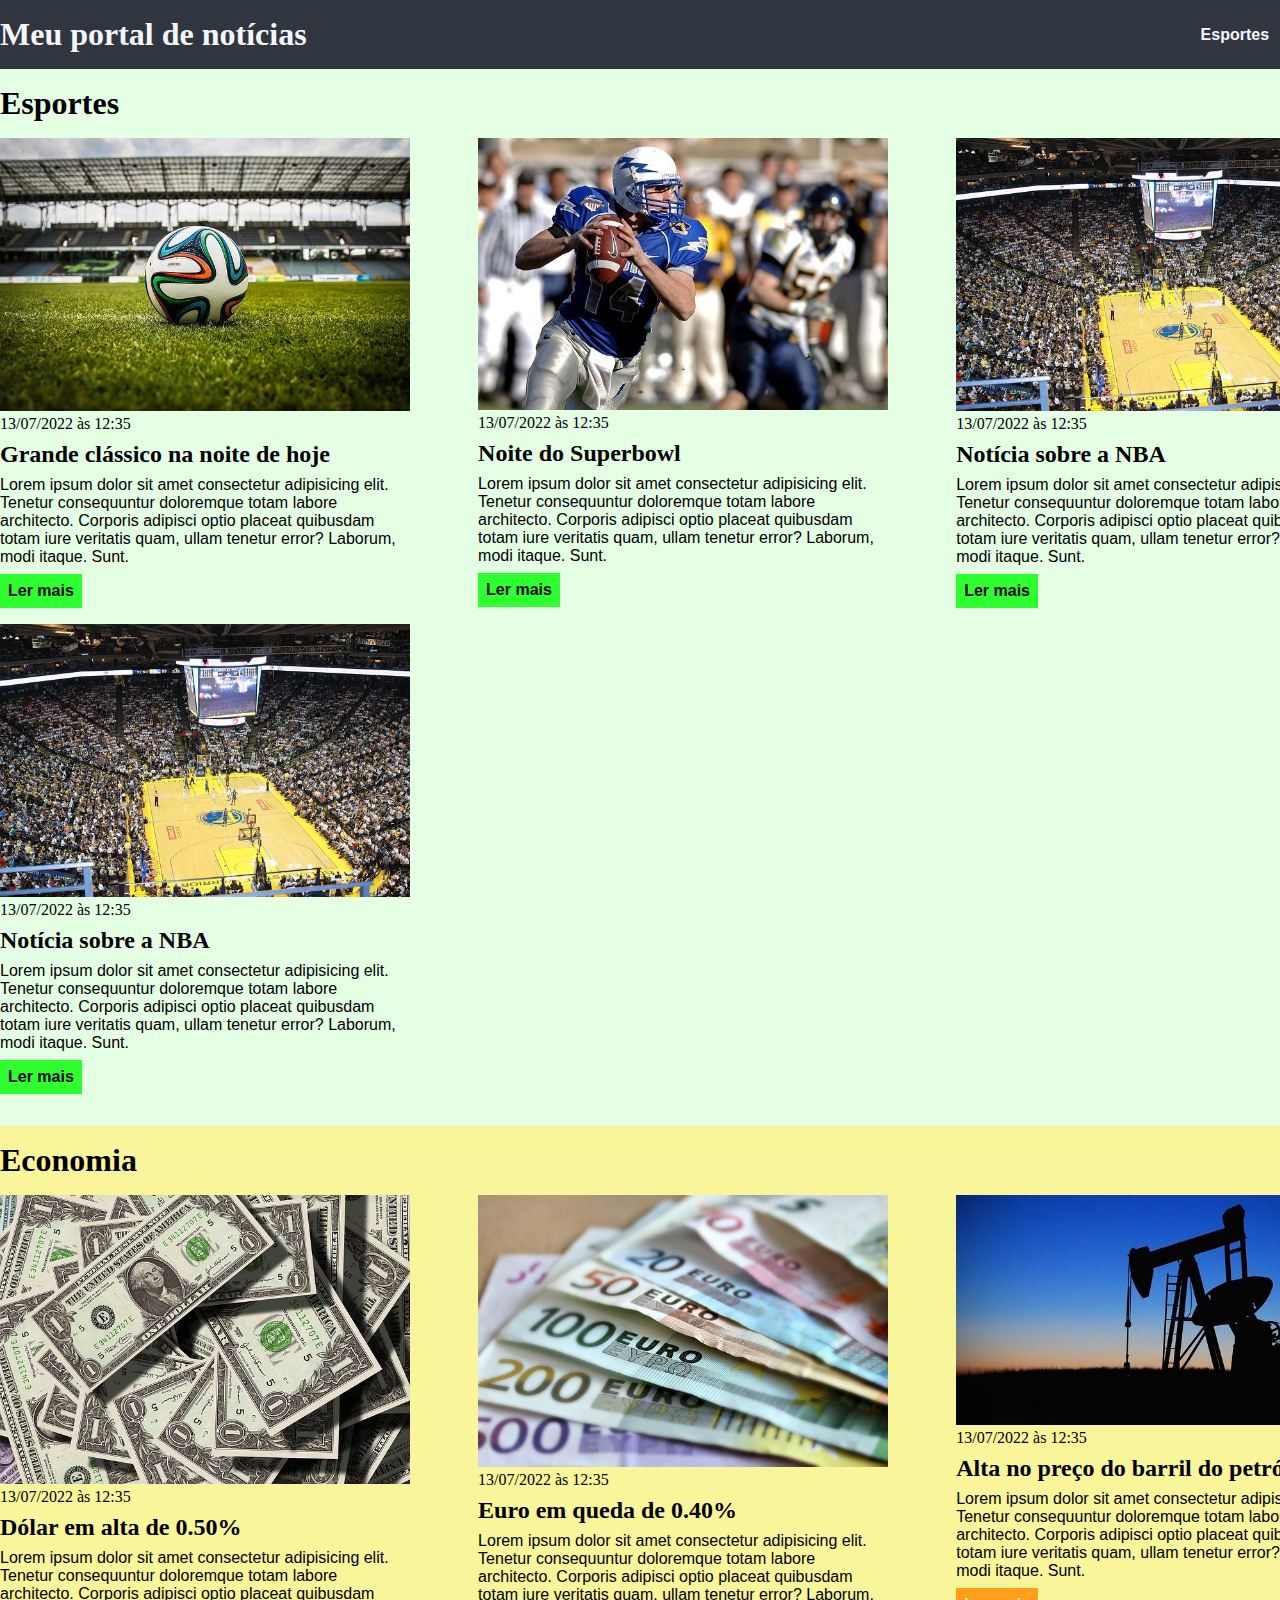
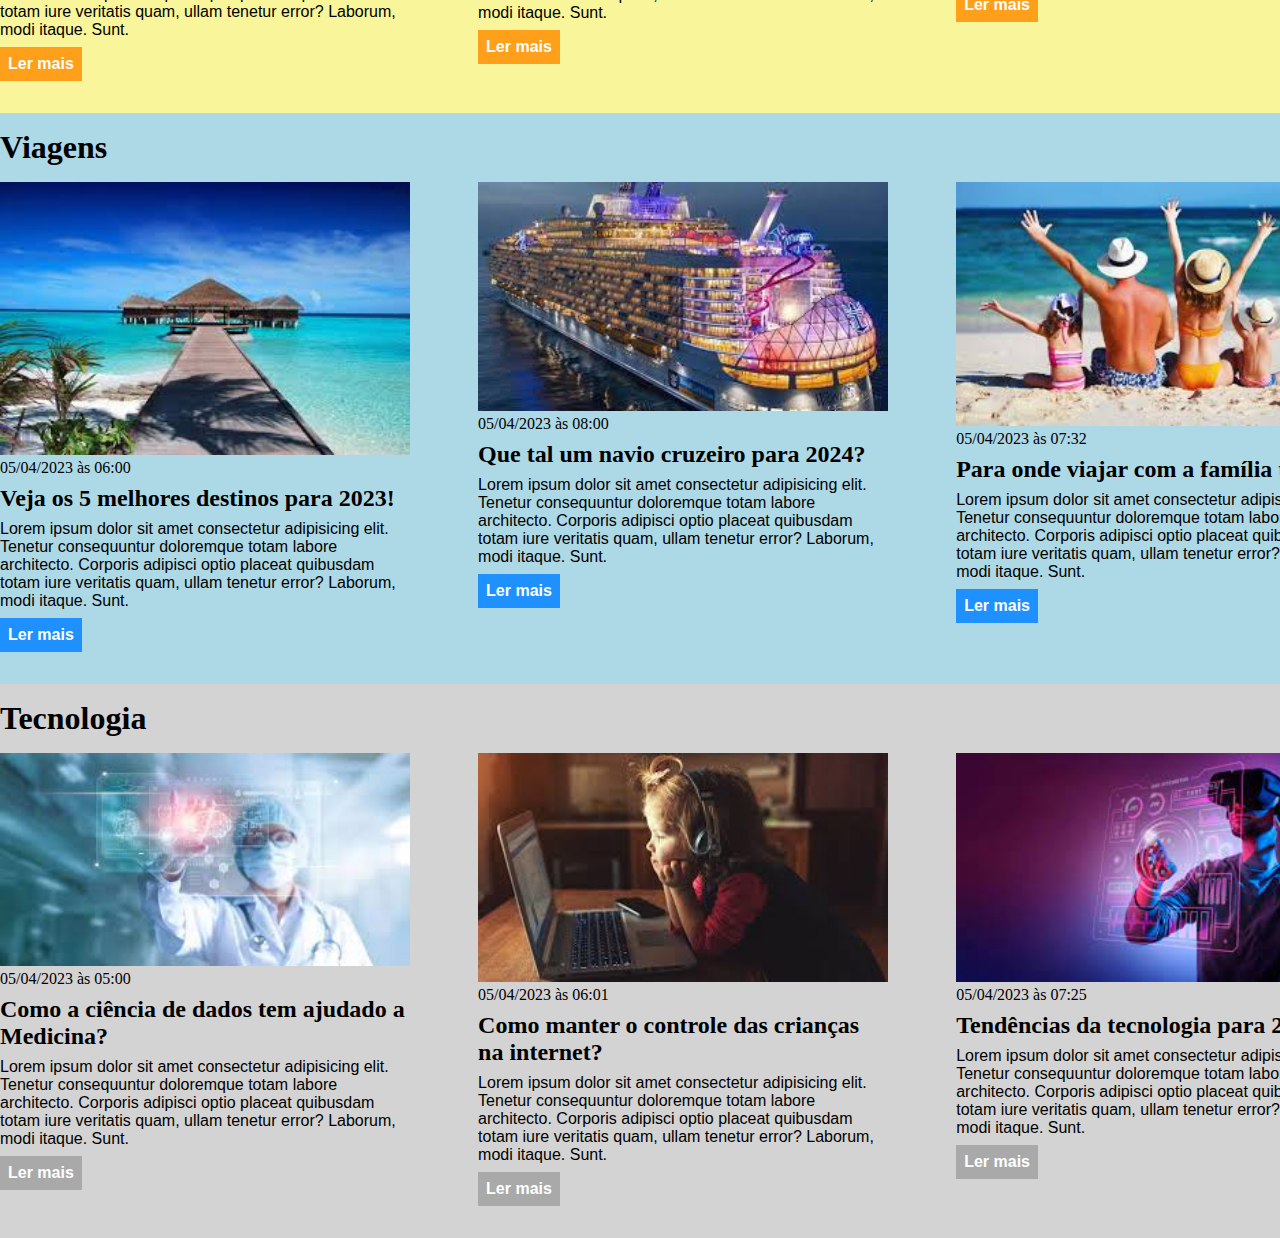
<file: css/index.html>
<!DOCTYPE html>
<html lang="pt-BR">
<head>
    <meta charset="UTF-8">
    <meta http-equiv="X-UA-Compatible" content="IE=edge">
    <meta name="viewport" content="width=device-width, initial-scale=1.0">
    <title>Meu portal de notícias</title>
    <link rel="stylesheet" href="./main.css" />
</head>
<body>
    <header>
        <div class="container">
            <h1>Meu portal de notícias</h1>
        <nav>
            <ul>
                <li>
                    <a href="#sports" title="Ir para a seção de esportes">Esportes</a>
                </li>
                <li>
                    <a href="#economy" title="Ir para a seção de notícias">Economia</a>
                </li>
            </ul>
        </nav>
        </div>
    </header>
    <section id="sports">
        <div class="container">
            <h2>Esportes</h2>
            <div class="articles">
                <article>
                    <img src="./imagens/futebol.jpg" alt="Bola de futebol no gramado" />
                    <header>
                        <time class="creation-date">13/07/2022 às 12:35</time>
                    </header>
                    <h3>Grande clássico na noite de hoje</h3>
                    <p>
                        Lorem ipsum dolor sit amet consectetur adipisicing elit. Tenetur consequuntur doloremque totam labore architecto. Corporis adipisci optio placeat quibusdam totam iure veritatis quam, ullam tenetur error? Laborum, modi itaque. Sunt.
                    </p>
                    <a href="#" title="Leia a notícia completa">Ler mais</a>
                </article>
                <article>
                    <img src="./imagens/futebol-americano.jpg" alt="Jogador de futebol americano correndo com a bola na mão" />
                    <header>
                        <time class="creation-date">13/07/2022 às 12:35</time>
                    </header>
                    <h3>Noite do Superbowl</h3>
                    <p>
                        Lorem ipsum dolor sit amet consectetur adipisicing elit. Tenetur consequuntur doloremque totam labore architecto. Corporis adipisci optio placeat quibusdam totam iure veritatis quam, ullam tenetur error? Laborum, modi itaque. Sunt.
                    </p>
                    <a href="#" title="Leia a notícia completa">Ler mais</a>
                </article>
                <article>
                    <img src="./imagens/basquete.jpg" title="Vista aérea de uma quadra de basquete" />
                    <header>
                        <time>13/07/2022 às 12:35</time>
                    </header>
                    <h3>Notícia sobre a NBA</h3>
                    <p>
                        Lorem ipsum dolor sit amet consectetur adipisicing elit. Tenetur consequuntur doloremque totam labore architecto. Corporis adipisci optio placeat quibusdam totam iure veritatis quam, ullam tenetur error? Laborum, modi itaque. Sunt.
                    </p>
                    <a href="#" title="Leia a notícia completa">Ler mais</a>
                </article>
                <article>
                    <img src="./imagens/basquete.jpg" title="Vista aérea de uma quadra de basquete" />
                    <header>
                        <time>13/07/2022 às 12:35</time>
                    </header>
                    <h3>Notícia sobre a NBA</h3>
                    <p>
                        Lorem ipsum dolor sit amet consectetur adipisicing elit. Tenetur consequuntur doloremque totam labore architecto. Corporis adipisci optio placeat quibusdam totam iure veritatis quam, ullam tenetur error? Laborum, modi itaque. Sunt.
                    </p>
                    <a href="#" title="Leia a notícia completa">Ler mais</a>
                </article>
            </div>
        </div>
    </section>
    <section id="economy">
        <div class="container">
            <h2>Economia</h2>
            <div class="articles">
                <article>
                    <img src="./imagens/dolares.jpg" alt="Muitos dólares" />
                    <header>
                        <time>13/07/2022 às 12:35</time>
                    </header>
                    <h3>Dólar em alta de 0.50%</h3>
                    <p>
                        Lorem ipsum dolor sit amet consectetur adipisicing elit. Tenetur consequuntur doloremque totam labore architecto. Corporis adipisci optio placeat quibusdam totam iure veritatis quam, ullam tenetur error? Laborum, modi itaque. Sunt.
                    </p>
                    <a href="#" title="Leia a notícia completa">Ler mais</a>
                </article>
                <article>
                    <img src="./imagens/euro.jpg" alt="Várias notas de euro" />
                    <header>
                        <time>13/07/2022 às 12:35</time>
                    </header>
                    <h3>Euro em queda de 0.40%</h3>
                    <p>
                        Lorem ipsum dolor sit amet consectetur adipisicing elit. Tenetur consequuntur doloremque totam labore architecto. Corporis adipisci optio placeat quibusdam totam iure veritatis quam, ullam tenetur error? Laborum, modi itaque. Sunt.
                    </p>
                    <a href="#" title="Leia a notícia completa">Ler mais</a>
                </article>
                <article>
                    <img src="./imagens/petroleo.jpg" alt="Extração de petróleo" />
                    <header>
                        <time>13/07/2022 às 12:35</time>
                    </header>
                    <h3>Alta no preço do barril do petróleo</h3>
                    <p>
                        Lorem ipsum dolor sit amet consectetur adipisicing elit. Tenetur consequuntur doloremque totam labore architecto. Corporis adipisci optio placeat quibusdam totam iure veritatis quam, ullam tenetur error? Laborum, modi itaque. Sunt.
                    </p>
                    <a href="#" title="Leia a notícia completa">Ler mais</a>
                </article>
            </div>
        </div>
    </section>
    <section id="travel">
        <div class="container">
            <h2>Viagens</h2>
            <div class="articles">
                <article>
                    <img src="./imagens/5lugares.jpg" alt="Melhores Destinos 2023" />
                    <header>
                        <time>05/04/2023 às 06:00</time>
                    </header>
                    <h3>Veja os 5 melhores destinos para 2023!</h3>
                    <p>
                        Lorem ipsum dolor sit amet consectetur adipisicing elit. Tenetur consequuntur doloremque totam labore architecto. Corporis adipisci optio placeat quibusdam totam iure veritatis quam, ullam tenetur error? Laborum, modi itaque. Sunt.
                    </p>
                    <a href="#" title="Leia a notícia completa">Ler mais</a>
                </article>
                <article>
                    <img src="./imagens/navio.jpg" alt="Melhor Navio 2024" />
                    <header>
                        <time>05/04/2023 às 08:00</time>
                    </header>
                    <h3>Que tal um navio cruzeiro para 2024?</h3>
                    <p>
                        Lorem ipsum dolor sit amet consectetur adipisicing elit. Tenetur consequuntur doloremque totam labore architecto. Corporis adipisci optio placeat quibusdam totam iure veritatis quam, ullam tenetur error? Laborum, modi itaque. Sunt.
                    </p>
                    <a href="#" title="Leia a notícia completa">Ler mais</a>
                </article>
                <article>
                    <img src="./imagens/viagem-familia.jpg" alt="Viagem em família" />
                    <header>
                        <time>05/04/2023 às 07:32</time>
                    </header>
                    <h3>Para onde viajar com a família toda?</h3>
                    <p>
                        Lorem ipsum dolor sit amet consectetur adipisicing elit. Tenetur consequuntur doloremque totam labore architecto. Corporis adipisci optio placeat quibusdam totam iure veritatis quam, ullam tenetur error? Laborum, modi itaque. Sunt.
                    </p>
                    <a href="#" title="Leia a notícia completa">Ler mais</a>
                </article>
            </div>
        </div>
    </section>
    <section id="tecnology">
        <div class="container">
            <h2>Tecnologia</h2>
            <div class="articles">
                <article>
                    <img src="./imagens/dados-medicina.jpg" alt="Dados e a Medicina" />
                    <header>
                        <time>05/04/2023 às 05:00</time>
                    </header>
                    <h3>Como a ciência de dados tem ajudado a Medicina?</h3>
                    <p>
                        Lorem ipsum dolor sit amet consectetur adipisicing elit. Tenetur consequuntur doloremque totam labore architecto. Corporis adipisci optio placeat quibusdam totam iure veritatis quam, ullam tenetur error? Laborum, modi itaque. Sunt.
                    </p>
                    <a href="#" title="Leia a notícia completa">Ler mais</a>
                </article>
                <article>
                    <img src="./imagens/tecnologia-crianca.jpg" alt="Criançãs e a tecnologia" />
                    <header>
                        <time>05/04/2023 às 06:01</time>
                    </header>
                    <h3>Como manter o controle das crianças na internet?</h3>
                    <p>
                        Lorem ipsum dolor sit amet consectetur adipisicing elit. Tenetur consequuntur doloremque totam labore architecto. Corporis adipisci optio placeat quibusdam totam iure veritatis quam, ullam tenetur error? Laborum, modi itaque. Sunt.
                    </p>
                    <a href="#" title="Leia a notícia completa">Ler mais</a>
                </article>
                <article>
                    <img src="./imagens/tendencias-tecologia.jpg" alt="Extração de petróleo" />
                    <header>
                        <time>05/04/2023 às 07:25</time>
                    </header>
                    <h3>Tendências da tecnologia para 2023!</h3>
                    <p>
                        Lorem ipsum dolor sit amet consectetur adipisicing elit. Tenetur consequuntur doloremque totam labore architecto. Corporis adipisci optio placeat quibusdam totam iure veritatis quam, ullam tenetur error? Laborum, modi itaque. Sunt.
                    </p>
                    <a href="#" title="Leia a notícia completa">Ler mais</a>
                </article>
            </div>
        </div>
    </section>
</body>
</html>
</file>
<file: css/main.css>
* {
    box-sizing: border-box;
    margin: 0;
    padding: 0;
}

body > header{
    background-color:#2f3640 ;
    padding: 16px 0;
    color: #f5f6fa;

}

header .container {
    display: flex;
    align-items: center;
    justify-content: space-between;
    }

header li {
    display: inline; /* essa propridade diz como o elemento será exibido */
    font-family: Arial, Helvetica, sans-serif;
    font-weight: bold;
    margin-left: 16px;
}

header li a{
    color: #f5f6fa;
    text-decoration: none;

}

/* Ajusta a aparência para diferentes telas */
.container {
    width: 1366px;
    margin:0 auto 0 auto;
}

/* flexbox */
.articles{
    display: flex;
    flex-wrap: wrap; /* Diz para criar uma linha quando a divisão do tamanho do arquivo acapar */
    justify-content: space-between; /* Divide o espaço que sobra entre os elementos( 100% cada elemento 30% sobra 10%) */
}

/* Pega os artigos dentro do articles e delimita a altura, quando delimitamos altura a largura se ajusta para manter a proporção */
.articles article img {
   /* height: 180px; */
   width: 100%;
}

/* Pega 100% da tela e divide os articles em 3 30% para cada article depois coloca a propriedade flex-wrap  na classe para que crie uma linha automaticamente se o espaço acabar */
.articles article {
    width: 30%;
}

section {
    padding: 16px 0;

}

section h2, .articles article {
    margin-bottom: 16px;
}

.articles article h3 {
    margin-top: 8px;
    margin-bottom: 8px;
}

.articles article a{
    background-color: blue;
    color: #fff;
    padding: 8px;
    display: inline-block;
    text-decoration: none;
    font-weight: bold;
    margin-top: 8px;
}

.articles article a:hover {
    text-decoration: underline;
}

.articles article p,
.articles article a {
    font-family: Arial, Helvetica, sans-serif;
}

.articles article h3 {
    font-size: 24px;
}

section h2{
    font-size: 32px;
}

#sports {
    background-color: rgba(0,255,0,0.1);
}

#sports .articles article a {
    background-color: rgba(0,255,0,0.8);
    color: #000;
}

#economy  {
    background-color: #f8f59a;
}

#economy .articles article a{
    background-color: #ff9f1a;
}

#travel {
    background-color: #ADD8E6;
}

#travel .articles article a{
    background-color: #1E90FF;
}

#tecnology {
    background-color: #D3D3D3;
}

#tecnology .articles article a {
background-color: #a9a9a9;
}
</file>
